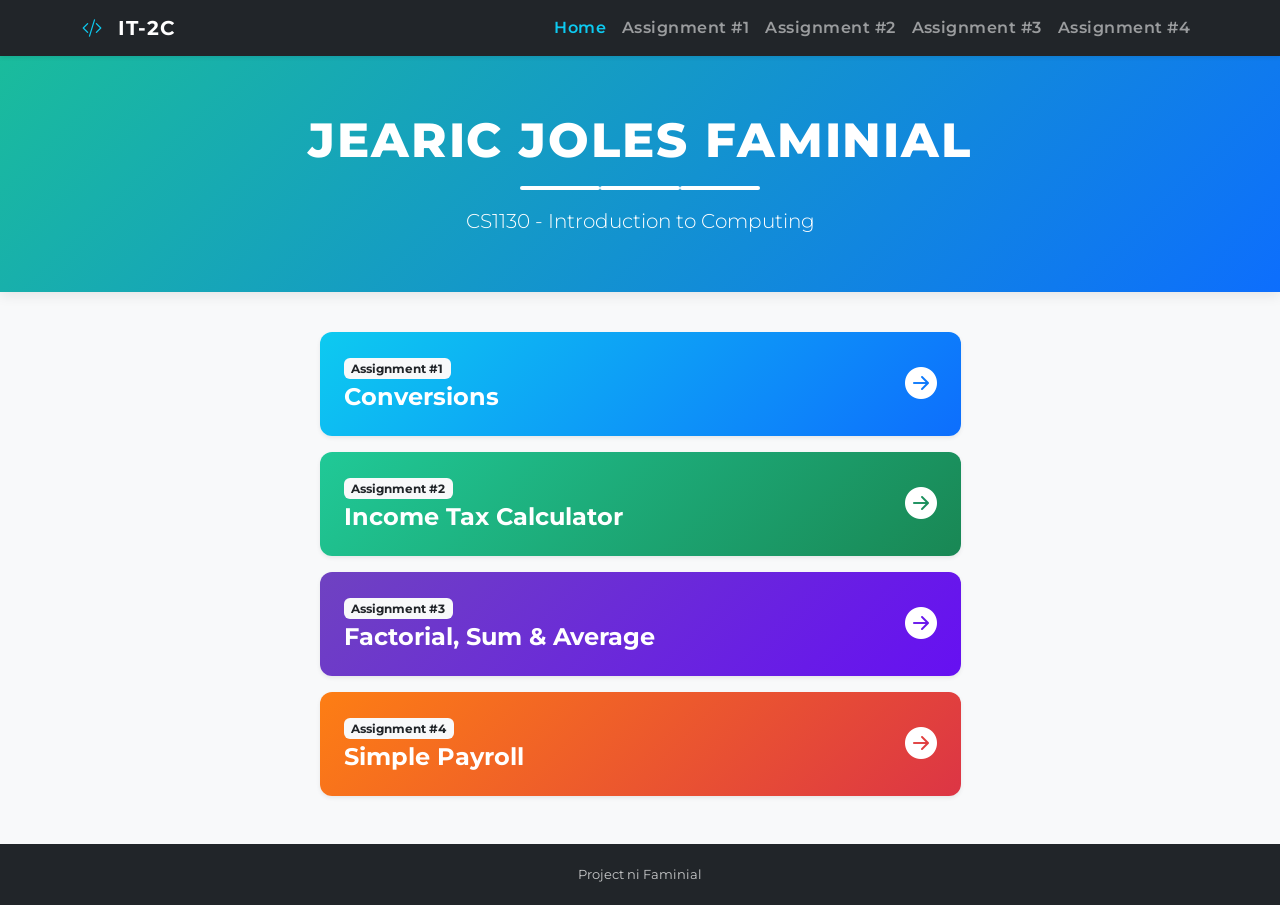
<file: index.html>
<!DOCTYPE html>
<html lang="en">
<head>
  <meta charset="utf-8" />
  <meta name="viewport" content="width=device-width, initial-scale=1, shrink-to-fit=no" />
  <link href="https://cdn.jsdelivr.net/npm/bootstrap@5.3.3/dist/css/bootstrap.min.css" rel="stylesheet" />
  <link href="https://cdn.jsdelivr.net/npm/bootstrap-icons@1.11.3/font/bootstrap-icons.css" rel="stylesheet" />
  <link href="https://fonts.googleapis.com/css2?family=Montserrat:wght@400;600;700;800&display=swap" rel="stylesheet" />
  <link href="css/styles.css" rel="stylesheet" />
  <title>Student Assignments</title>
</head>
<body>
  <nav class="navbar navbar-expand-lg navbar-dark bg-dark shadow-sm sticky-top">
    <div class="container">
      <a class="navbar-brand" href="index.html"><i class="bi bi-code-slash me-2 text-info"></i> IT-2C </a>
      <button class="navbar-toggler" type="button" data-bs-toggle="collapse" data-bs-target="#navbarResponsive" aria-controls="navbarResponsive" aria-expanded="false" aria-label="Toggle navigation">
        <span class="navbar-toggler-icon"></span>
      </button>
      <div class="collapse navbar-collapse" id="navbarResponsive">
        <ul class="navbar-nav ms-auto">
          <li class="nav-item"><a class="nav-link active text-info" href="index.html">Home</a></li>
          <li class="nav-item"><a class="nav-link" href="assignment1.html">Assignment #1</a></li>
          <li class="nav-item"><a class="nav-link" href="assignment2.html">Assignment #2</a></li>
          <li class="nav-item"><a class="nav-link" href="assignment3.html">Assignment #3</a></li>
          <li class="nav-item"><a class="nav-link" href="assignment4.html">Assignment #4</a></li>
        </ul>
      </div>
    </div>
  </nav>

  <header class="masthead text-center">
    <div class="container">
      <h1 class="display-5 mb-2">JEARIC JOLES FAMINIAL</h1>
      <div class="divider-custom">
        <div class="divider-custom-line"></div>
        <div class="divider-custom-line"></div>
        <div class="divider-custom-line"></div>
      </div>
      <p class="lead mb-0 opacity-90">CS1130 - Introduction to Computing</p>
    </div>
  </header>

  <main class="container mb-5">
    <div class="row justify-content-center">
      <div class="col-lg-7 d-flex flex-column gap-3">
        <a href="assignment1.html" class="card assignment-card bg-assign-1 shadow-sm p-4">
          <div class="d-flex justify-content-between align-items-center">
            <div>
              <span class="badge bg-light text-dark mb-1">Assignment #1</span>
              <h4 class="mb-0 fw-bold"> Conversions</h4>
            </div>
            <i class="bi bi-arrow-right-circle-fill fs-2"></i>
          </div>
        </a>

        <a href="assignment2.html" class="card assignment-card bg-assign-2 shadow-sm p-4">
          <div class="d-flex justify-content-between align-items-center">
            <div>
              <span class="badge bg-light text-dark mb-1">Assignment #2</span>
              <h4 class="mb-0 fw-bold">Income Tax Calculator</h4>
            </div>
            <i class="bi bi-arrow-right-circle-fill fs-2"></i>
          </div>
        </a>

        <a href="assignment3.html" class="card assignment-card bg-assign-3 shadow-sm p-4">
          <div class="d-flex justify-content-between align-items-center">
            <div>
              <span class="badge bg-light text-dark mb-1">Assignment #3</span>
              <h4 class="mb-0 fw-bold">Factorial, Sum &amp; Average</h4>
            </div>
            <i class="bi bi-arrow-right-circle-fill fs-2"></i>
          </div>
        </a>

        <a href="assignment4.html" class="card assignment-card bg-assign-4 shadow-sm p-4">
          <div class="d-flex justify-content-between align-items-center">
            <div>
              <span class="badge bg-light text-dark mb-1">Assignment #4</span>
              <h4 class="mb-0 fw-bold">Simple Payroll</h4>
            </div>
            <i class="bi bi-arrow-right-circle-fill fs-2"></i>
          </div>
        </a>
      </div>
    </div>
  </main>

  <footer class="text-center">
    <div class="container">
      <small>Project ni Faminial</small>
    </div>
  </footer>
  
  
  <script src="https://cdn.jsdelivr.net/npm/bootstrap@5.3.3/dist/js/bootstrap.bundle.min.js"></script>
</body>
</html>
</file>
<file: css/styles.css>
:root {
  --sb-dark: #212529;
  --sb-primary: #0d6efd;
  --sb-teal: #1abc9c;
  --sb-light: #f8f9fa;
}

body {
  background-color: var(--sb-light);
  font-family: 'Montserrat', -apple-system, BlinkMacSystemFont, "Segoe UI", Roboto, "Helvetica Neue", Arial, sans-serif;
  display: flex;
  flex-direction: column;
  min-height: 100vh;
}

.navbar-brand {
  font-weight: 700;
  letter-spacing: 0.05em;
  text-transform: uppercase;
}

.nav-link {
  font-weight: 600;
  letter-spacing: 0.03em;
}

.masthead {
  background: linear-gradient(135deg, #1abc9c 0%, #0d6efd 100%);
  color: #ffffff;
  padding: 3.5rem 0;
  margin-bottom: 2.5rem;
  box-shadow: 0 4px 12px rgba(0, 0, 0, 0.08);
}

.masthead h1 {
  font-weight: 800;
  text-transform: uppercase;
  letter-spacing: 0.04em;
}

.divider-custom {
  margin: 1rem auto;
  width: 100%;
  display: flex;
  justify-content: center;
  align-items: center;
}

.divider-custom-line {
  width: 100%;
  max-width: 5rem;
  height: 0.25rem;
  background-color: #ffffff;
  border-radius: 1rem;
}

.divider-custom-icon {
  color: #ffffff;
  font-size: 1.5rem;
  margin: 0 1rem;
}

.assignment-card {
  border: none;
  border-radius: 0.75rem;
  transition: transform 0.2s ease, box-shadow 0.2s ease;
  text-decoration: none;
  color: #ffffff !important;
  display: block;
}

.assignment-card:hover {
  transform: translateY(-4px);
  box-shadow: 0 10px 20px rgba(0, 0, 0, 0.15) !important;
}

.bg-assign-1 { background: linear-gradient(135deg, #0dcaf0, #0d6efd); }
.bg-assign-2 { background: linear-gradient(135deg, #20c997, #198754); }
.bg-assign-3 { background: linear-gradient(135deg, #6f42c1, #6610f2); }
.bg-assign-4 { background: linear-gradient(135deg, #fd7e14, #dc3545); }

.tool-card {
  border: none;
  border-radius: 0.75rem;
  box-shadow: 0 0.5rem 1.25rem rgba(0, 0, 0, 0.08);
}

.tool-card-header {
  font-weight: 700;
  text-transform: uppercase;
  letter-spacing: 0.04em;
  padding: 1rem 1.5rem;
  border-top-left-radius: 0.75rem !important;
  border-top-right-radius: 0.75rem !important;
}

footer {
  margin-top: auto;
  background-color: var(--sb-dark);
  color: rgba(255, 255, 255, 0.75);
  padding: 1.25rem 0;
  font-size: 0.9rem;
}
</file>
